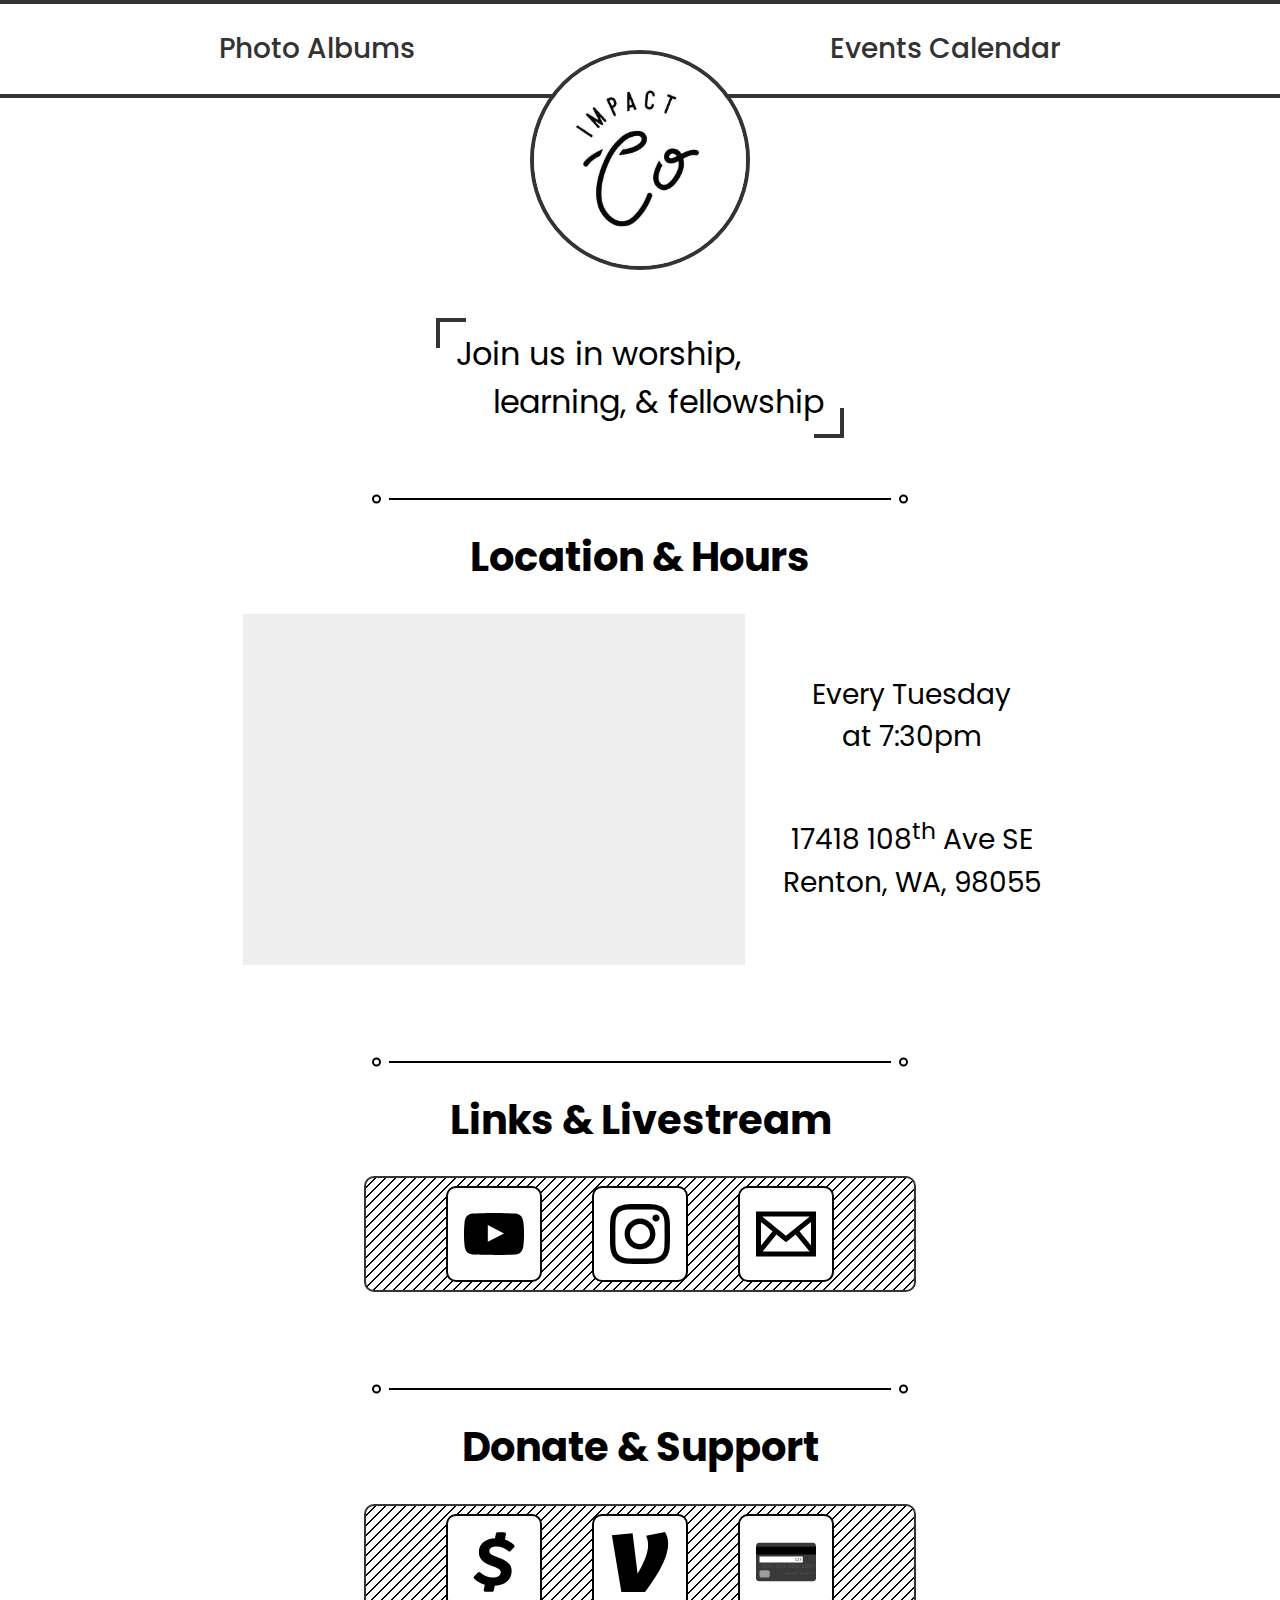
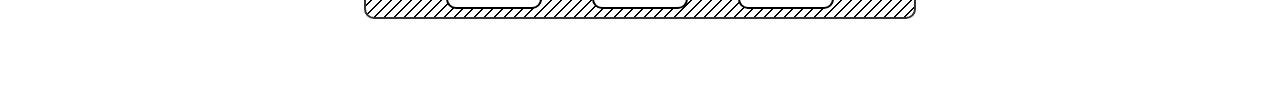
<file: index.html>
<!DOCTYPE html>
<html lang="en">
	<head>
		<meta charset="UTF-8">
		<title>Impact Collective</title>
		<link rel="stylesheet" href="main.css">
	<link rel="icon" type="image/svg+xml" href="profilePic.svg">
		<style>
@import url('https://fonts.googleapis.com/css2?family=Roboto+Slab:wght@500;700&family=Roboto:wght@400;500;700&display=swap');
		</style>
		<link rel="preconnect" href="https://fonts.googleapis.com">
		<link rel="preconnect" href="https://fonts.gstatic.com" crossorigin>
		<link href="https://fonts.googleapis.com/css2?family=Poppins:ital,wght@1,400;1,500;1,600;1,700&display=swap" rel="stylesheet">
	</head>
	<body>
		<header>
			<nav>
				<ul class="container-width">
					<li><a href="https://ico.hard.pictures">Photo Albums</a></li>
					<li><a href="calendar.html">Events Calendar</a></li>
				</ul>
			</nav>
		</header>
		<main>
			<div class="logo">
				<img src="profilePic.jpg?ex=6531f7b1&is=651f82b1&hm=e46e2d5f4af39d4ba003864537ba98a7f1f1cf58545ef0cbd0d04c8cbc85204c&" alt="">
			</div>
			<div class="container">
				<div class="hero-text">
					<span class="text-left">Join us in worship,</span><br>
					<span class="text-right">learning, & fellowship</span>
				</div>
				<section>
					<span class="line"></span>
					<h1 class="text-center">Location & Hours</h1>
					<div class="row">
						<div class="col">
							<div class="map-container">
							<iframe src="https://www.google.com/maps/embed?pb=!1m18!1m12!1m3!1d2698.226921173398!2d-122.19905842331295!3d47.44651589901799!2m3!1f0!2f0!3f0!3m2!1i1024!2i768!4f13.1!3m3!1m2!1s0x54905d249b2268a1%3A0x4128d23f81377f79!2sLife%20of%20Victory%20Church!5e0!3m2!1sen!2sus!4v1696528438560!5m2!1sen!2sus"
							style="border:0;" allowfullscreen="" loading="lazy" referrerpolicy="no-referrer-when-downgrade"></iframe>
						</div>

						</div>
						<div class="col text-center">
							<p>Every Tuesday<br>at 7:30pm</p>
							<p>17418 108<sup>th</sup> Ave SE<br>Renton, WA, 98055</p>
						</div>
					</div>
				</section>
				<!--<section>
					<span class="line"></span>
					<h1>Links & Livestreams</h1>
					<!--<div class="links">
						<a href="#">YouTube</a>
						<a href="#">Instagram</a>
						<a href="#">Email</a>
					</div> -- >
<div class="link-bar">
  <div class="line"></div>
  <div class="squares">
    <a href="https://www.youtube.com">
      <img src="icons/youtube-icon.svg" alt="YouTube">
      <span>YouTube</span>
    </a>
    <a href="https://www.instagram.com">
      <img src="icons/instagram-icon.svg" alt="Instagram">
      <span>Instagram</span>
    </a>
    <a href="mailto:email@example.com">
      <img src="icons/email-icon.svg" alt="Email">
      <span>Email</span>
    </a>
  </div>
  <div class="line"></div>
</div>
<p> <br> <p>
<div class="link-bar">
  <div class="line"></div>
  <div class="squares">
    <a href="https://www.youtube.com">
      <img src="icons/youtube-icon.svg" alt="YouTube">

    </a>
    <a href="https://www.instagram.com">
      <img src="icons/instagram-icon.svg" alt="Instagram">
    </a>
    <a href="mailto:email@example.com">
      <img src="icons/email-icon.svg" alt="Email">

    </a>
  </div>
  <div class="line"></div>
</div>
				</section>-->
				<section>
					<span class="line"></span>
					<h1>Links & Livestream</h1>
					<div class="links" style="padding: 0.5rem 5rem; gap: 50px;" >
    <a href="https://www.youtube.com/@LifeOfVictoryChurch" target="none">
      <img src="icons/youtube_B.svg"  alt="YouTube">
    </a>
    <a href="https://www.instagram.com/impact.collective/" target="none">
      <img src="icons/instagram_B.svg" alt="Instagram">
    </a>
    <a href="mailto:ico@unitedyouth.us" target="none">
      <img src="icons/email_min_B.svg" alt="Email">

    </a>
					</div>
				</section>
				</section>
				<section>
					<span class="line"></span>
					<h1>Donate & Support</h1>
					<div class="links" style="padding: 0.5rem 5rem; gap: 50px;">
						    <a href="https://cash.app/$ImpactCollective" target="none">
      <img src="icons/cashApp_min_B.svg"  alt="CashApp">
    </a>
						    <a href="https://cash.app/$ImpactCollective" target="none">
      <img src="icons/venmo_min_B.svg"  alt="Venmo">
    </a>
						    <a href="https://www.kindridgiving.com/app/giving/kindrid-sz6x66m" target="none">
      <img src="icons/creditCard_grayscale.svg"  alt="Kindrid">
    </a>
					</div>
				</section>
			</div>

		</main>
	</body>
</html>
</file>
<file: main.css>
:root {
	--dark: #333333;
	--darker: #111111;
	--light: #f0f0f0;

	--logo-size: 220px; /*adjust the size of the logo*/

	--circle-distance: 8px;
	--circle-size: 5px;
}
* {
	box-sizing: border-box;
}

body {
	margin: 0;
	font-family: 'Poppins', sans-serif;
	font-size: 16px;
	/* background-image: radial-gradient(var(--light) 8%, transparent 8%); */
	background-size: 16px 16px;
	display: flex;
	flex-direction: column;
	min-height: 100vh;
}

header {
	padding: 0.5rem 0.75rem;
	position: sticky;
	border-top: 4px solid var(--dark);
	border-bottom: 4px solid var(--dark);
	font-size: 1.75rem;
	font-weight: 500;
	display-text: center;
}
header ul {
	margin: 0;
	padding-left: unset;
	list-style: none;
	display: flex;
	flex-direction: row;
	justify-content: space-around;
}
header ul li a {
	display: block;
	padding: 1rem 0.75rem;
	color: var(--dark);
	text-decoration: none;
}
main {
	flex-grow: 1;
	position: relative;
	margin: 0 0%;
	border-left: 0px solid var(--dark);
	border-right: 0px solid var(--dark);
}
@media (max-width: 799px) {
main {
	flex-grow: 1;
	position: relative;
	margin: 0 0%;
	border-left: 0px solid var(--dark);
	border-right: 0px solid var(--dark);
}
}
@media (min-width: 800px) {
main {
	margin: 0 0% ;/*why the nuts does this impact the phone view bruh? */ /*anyway, it was 0 5% */
	border-left: 0px solid var(--dark); /*was 4px before */
	border-right: 0px solid var(--dark);/*was 4px before */
}
}
.hero-text {
	padding: 0.5rem 1rem;
	font-size: 2rem;
	max-width: 400px;
	margin: auto;
	margin-bottom: 1rem;
	position: relative;
	text-align: center;
	background-color: white;
}
.hero-text::before, .hero-text::after {
	content: "";
	position: absolute;
	width: 30px;
	height: 30px;
	display: block;
	background-color: var(--dark);
	z-index: -1;
	line-height: 0;
}
.hero-text span {
	width: 100%;
	display: inline-block;
}
.hero-text::before {
	left: -4px;
	top: -4px;
}
.hero-text::after {
	right: -4px;
	bottom: -4px;
}

.logo {
	display: block;
	position: absolute;
	top: -3rem; /*move logo up or down */
	left: 50%;
	transform: translate(-50%, 0);
	aspect-ratio: 1;
	width: var(--logo-size);
	border: 4px solid var(--dark);
	border-radius: 50%;
	background-color: black;
	overflow: hidden;
}

.logo img {
	max-width: 100%;
}

.container {
	padding: 2rem;
	margin: 0 auto;
	max-width: 900px;
}

main .container {
	padding-top: calc(var(--logo-size) + 4px);
}
@media screen and (min-width: 1700px) {
  .container {
    border-left: 1px solid #ccc; /* 1px gray left border */
    border-right: 1px solid #ccc; /* 1px gray right border */
  }
}
.col {
    flex: 0 0 60%;
    margin-left: auto;
}
/*map container stuff:*/
.map-container {
  position: relative;
  width: 100%;
  height: 0;
  padding-bottom: 70%; /* for 9/16 the value is 56.25%*/
  background-color: #eee; /* Placeholder background color */
}

.map-container iframe {
  position: absolute;
  top: 0;
  left: 0;
  width: 100%;
  height: 100%;
}

.col.text-center {
    flex: 0 0 35%;
	font-size: 1.75rem;
    display: flex;	
	flex-direction: column;
    align-items: center;
    justify-content: center;
}

.row {
	display: flex;
	flex-direction: row;
	justify-content: space-around;
	flex-wrap: wrap;
}

section {
	padding: 3rem 0;
	display: flex;
	flex-direction: column;
	justify-content: center;
}
span.line {
	max-width: 60%;
	width: 100%;
	height: 2px;
	display: block;
	background-color: black;
	position: relative;
	margin: 0 auto;
}
span.line::before, span.line::after {
	content: "";
	position: absolute;
	display: block;
	width: var(--circle-size);
	aspect-ratio: 1;
	background-color: #fff;
	border: 2px solid black;
	border-radius: 50%;
}
span.line::before {
	left: 0px;
	transform: translate(calc(-100% - var(--circle-distance)), calc(-50% + 1px));
}
span.line::after {
	right: 0;
	transform: translate(calc(100% + var(--circle-distance)), calc(-50% + 1px));
}
h1 {
	max-width: 60%;
	margin-left: auto;
	margin-right: auto;
	text-align: center;
	font-size: 2.5rem;
}

.links {
	border: 2px solid var(--dark);
	margin: 0 auto;
	display: flex;
	padding: 0.5rem 3rem;
	background-color: var(--dark);
	gap: 24px;
	background-image: linear-gradient(135deg, black 5%, white 5%, white 45%, black 45%, black 55%, white 55%, white 95%, black 95%);
	background-size: 10px 10px;
		  border-radius: 10px;

}
.links a {
	text-decoration: none;
	padding: 1rem;
	padding-bottom: 0.55rem;
	display: block;
	color: var(--darker);
	background-color: white;
	border: 2px solid black;
	  border-radius: 10px;
}
/* test links: */
.link-bar {
  display: flex;
  flex-direction: column;
  justify-content: center;
  align-items: center;
}

.line {
  width: 75%;
  height: 2px;
  background-color: black;
}

.squares {
  display: flex;
  flex-wrap: wrap;
  justify-content: space-between;
  align-items: center;
}

.squares a {
  display: flex;
  flex-direction: column;
  justify-content: center;
  align-items: center;
  margin: 20px;
  outline: 1px solid black;
}

.squares img {
  width: 60px;
  height: 60px;
}

.squares span {
  font-size: 12px;
  margin-top: 5px;
}

.squares a {
  width: 100px; /* This will make all of the boxes the same width. */
  height: 100px;
  border-radius: 10px;
}
.links img {
  width: 60px;
  height: 60px;
  
}

.text-center {
	text-align: center;
}
.text-left {
	text-align: left;
}
.text-right {
	text-align: right;
}
</file>
